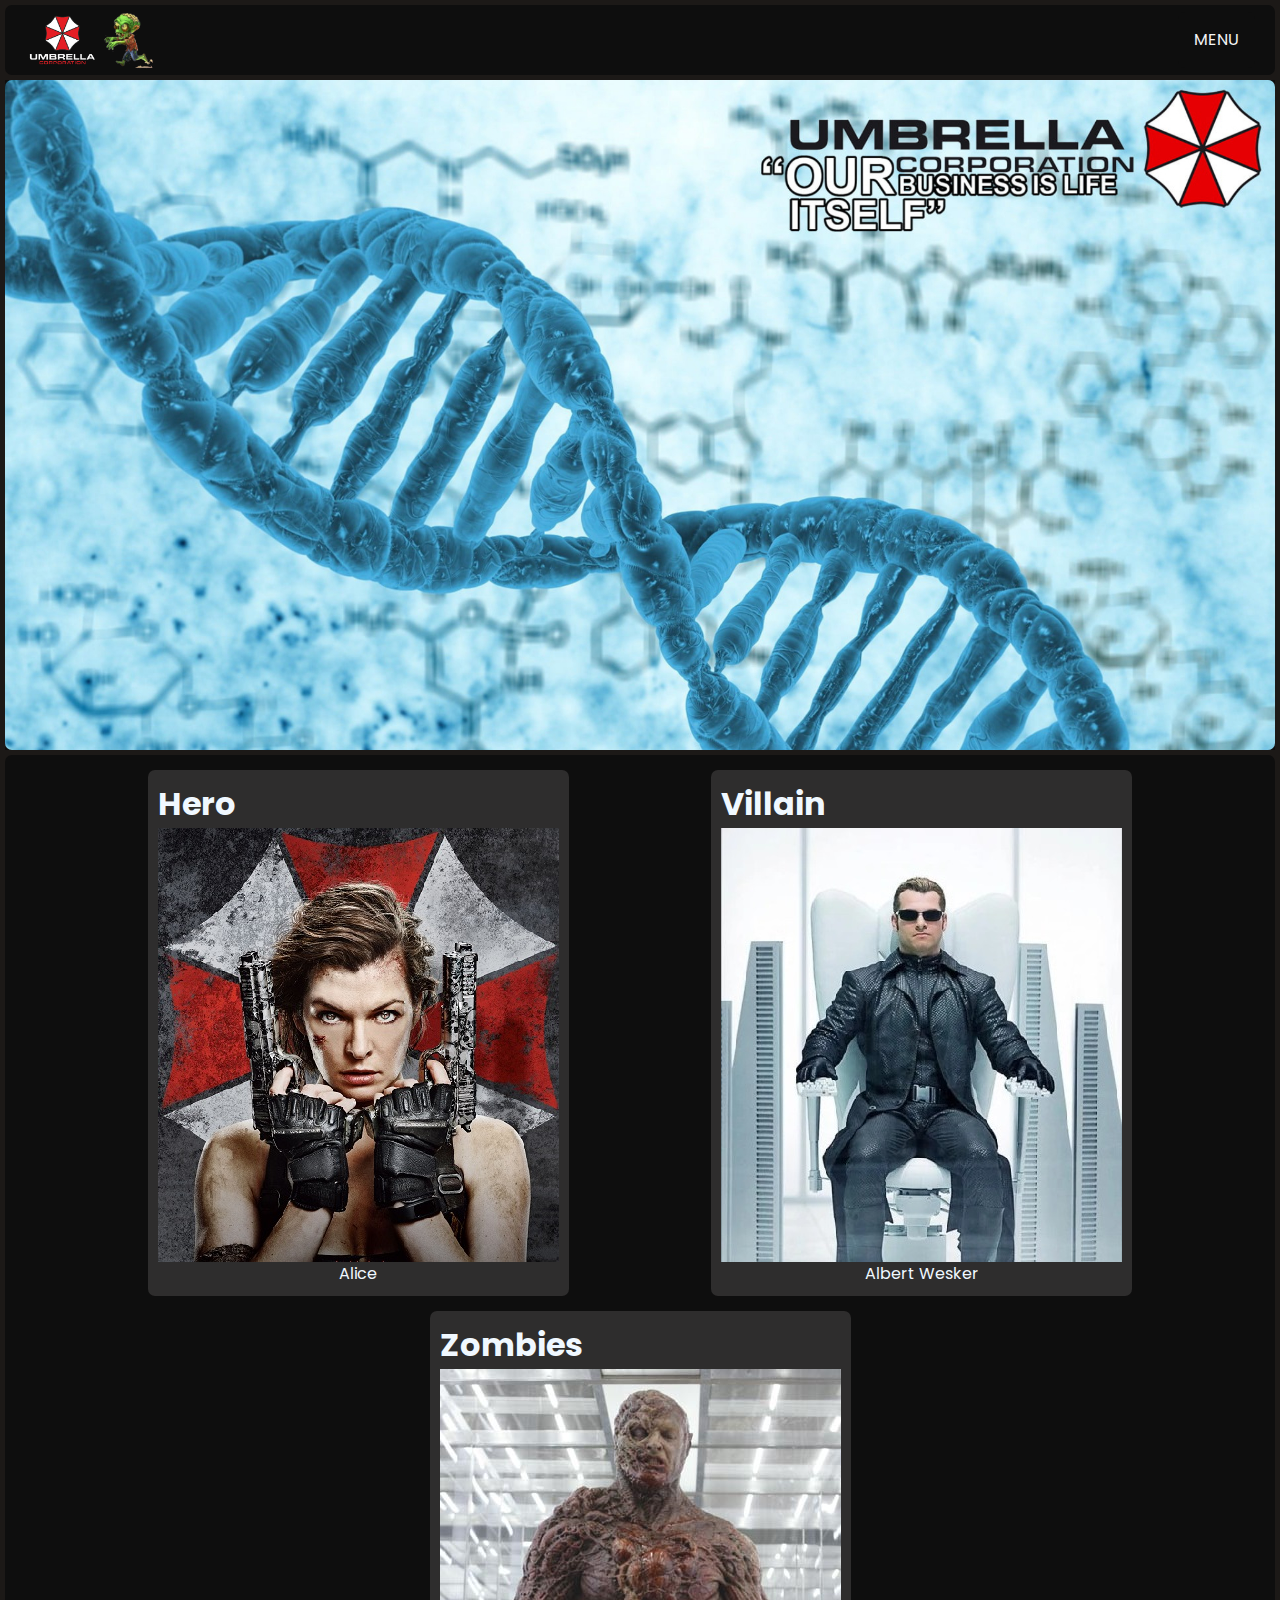
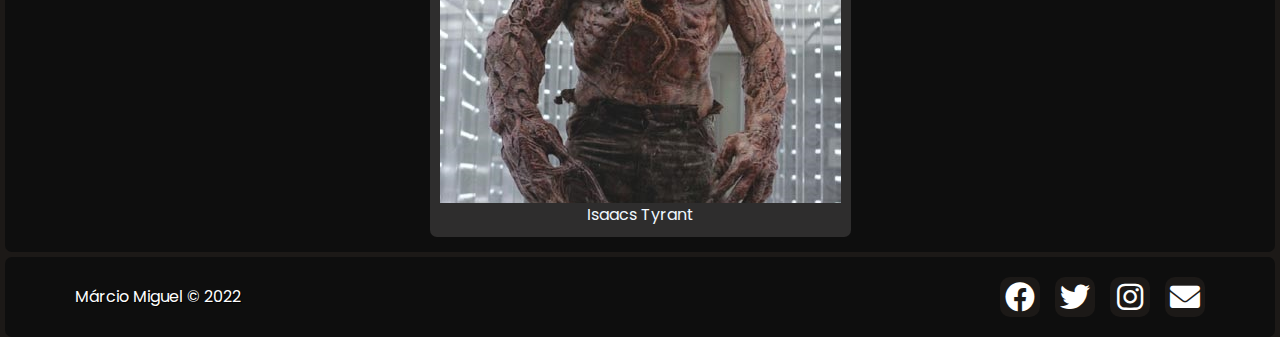
<file: index.html>
<!DOCTYPE html>
<html lang="pt">
<head>
    <meta charset="UTF-8">
    <meta http-equiv="X-UA-Compatible" content="IE=edge">
    <meta name="viewport" content="width=device-width, initial-scale=1.0">   
    <title>UMBRELLA Corp - Home</title>
    <link rel="stylesheet" href="/css/style.css">
    <!-- Favicon -->
    <link rel="shortcut icon" href="/favicon/favicon.ico" type="image/x-icon">

    <!-- Google Fonts -->
    <link rel="preconnect" href="https://fonts.googleapis.com">
    <link rel="preconnect" href="https://fonts.gstatic.com" crossorigin>
    <link href="https://fonts.googleapis.com/css2?family=Poppins&display=swap" rel="stylesheet">

    <!-- Social Icones -->
    <link rel="stylesheet" href="https://cdnjs.cloudflare.com/ajax/libs/font-awesome/6.0.0/css/all.min.css" integrity="sha512-9usAa10IRO0HhonpyAIVpjrylPvoDwiPUiKdWk5t3PyolY1cOd4DSE0Ga+ri4AuTroPR5aQvXU9xC6qOPnzFeg==" crossorigin="anonymous" referrerpolicy="no-referrer" />

</head>
<body>
    <div id="grelha">
        <nav class="navbar">
            <img class="ImagemLogo"  src="/img/logo.png" width="75px" alt="">
            <div class="Animation-zombie">
                <img src="/img/zombie_trans.gif" alt="">
            </div>
            <div class="dropdown">
                <button class="dropbtn">MENU</button>
                <div class="dropdown-content">
                  <a href="index.html">Home</a>
                  <a href="trailer.html">Trailer</a>
                </div>
            </div>        
        </nav>
        <main>
            <div id="hero">
                <img class="ImgPrincipal" src="/img/ImgPrincipal.jpg" alt="">
            </div>
        </main>
        
        <div class="cards-container">
            <div id="card">
                <h1>Hero</h1>
                <img src="/img/HeroSmall.jpg" alt="">
                <p>Alice</p>
            </div>
            <div id="card">
                <h1>Villain</h1>
                <img src="/img/VillainSmall.jpg" alt="">
                <p>Albert Wesker</p>
            </div>
            <div id="card">
                <h1>Zombies</h1>
                <img src="/img/zombie.jpg" alt="">
                <p>Isaacs Tyrant</p>
            </div>
        </div>
        <footer class="footer-container">
            <div class="footer-left">
                <p>Márcio Miguel &copy; 2022</p>
            </div>
            <div class="footer-right">
                <a href="#"><i class="fa-brands fa-facebook"></i></a>
                <a href="#"><i class="fa-brands fa-twitter"></i></a>
                <a href="#"><i class="fa-brands fa-instagram"></i></a>
                <a href="#"><i class="fa-solid fa-envelope"></i></a>
            </div>
        </footer>    
    </div>
</body>
</html>
</file>
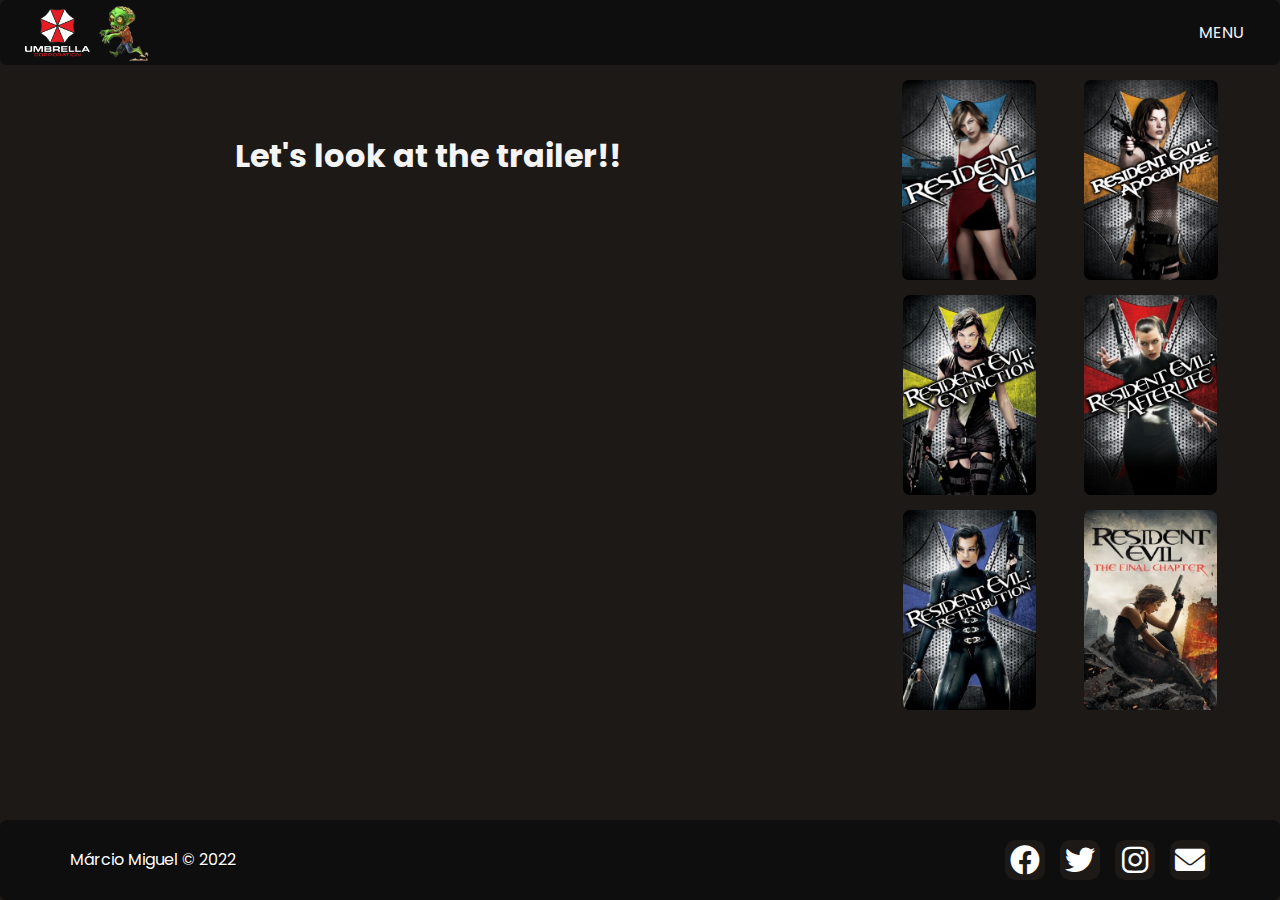
<file: trailer.html>
<!DOCTYPE html>
<html lang="pt">
<head>
    <meta charset="UTF-8">
    <meta http-equiv="X-UA-Compatible" content="IE=edge">
    <meta name="viewport" content="width=device-width, initial-scale=1.0">   
    <title>UMBRELLA Corp - Trailer</title>
    <link rel="stylesheet" href="/css/style_trailer.css">
    <!-- Favicon -->
    <link rel="shortcut icon" href="/favicon/favicon.ico" type="image/x-icon">

    <!-- Google Fonts -->
    <link rel="preconnect" href="https://fonts.googleapis.com">
    <link rel="preconnect" href="https://fonts.gstatic.com" crossorigin>
    <link href="https://fonts.googleapis.com/css2?family=Poppins&display=swap" rel="stylesheet">

    <!-- Social Icones -->
    <link rel="stylesheet" href="https://cdnjs.cloudflare.com/ajax/libs/font-awesome/6.0.0/css/all.min.css" integrity="sha512-9usAa10IRO0HhonpyAIVpjrylPvoDwiPUiKdWk5t3PyolY1cOd4DSE0Ga+ri4AuTroPR5aQvXU9xC6qOPnzFeg==" crossorigin="anonymous" referrerpolicy="no-referrer" />

</head>
<body>
    <div id="grelha">
        <nav class="navbar">
            <img class="ImagemLogo"  src="/img/logo.png" width="75px" alt="">
            <div class="Animation-zombie">
                <img src="/img/zombie_trans.gif" alt="">
            </div>
            <div class="dropdown">
                <button class="dropbtn">MENU</button>
                <div class="dropdown-content">
                  <a href="index.html">Home</a>
                  <a href="trailer.html">Trailer</a>
                </div>
            </div>        
        </nav>
        <main>
            <div class="trailers">
                <div class="youtube-player" data-id="VIDEOID"> 
                    <h1 class="page-title">Let's look at the trailer!!</h1>
                    <div id="video">
                        <iframe frameborder="0" src="https://www.youtube.com/embed/kEutwdia8n0?controls=0"></iframe>  
                    </div>  
                </div>

               <aside id="lateral">
                    <div id="trailer-row1">
                        <div id="trailer1">
                            <a href="/trailer.html"><img src="/img/RESIDENT_EVIL.jpg" alt="" class="Img_trailer" href=""></a> 
                        </div>
                        <div id="trailer2">
                            <a href="/trailerb.html"><img src="/img/RESIDENT_EVIL_2_APOCALYPSE.jpg" alt="" class="Img_trailer"  href=""></a>
                        </div>
                    </div>
                    <div id="trailer-row2">
                        <div>
                           <a href="/trailerc.html"> <img src="/img/RESIDENT_EVIL_EXTINCTION.jpg" alt="" class="Img_trailer" id="trailer3" href=""></a>
                        </div>
                        <div>
                           <a href="/trailerd.html"> <img src="/img/RESIDENT_EVIL_AFTERLIFE.jpg" alt="" class="Img_trailer" id="trailer4" href=""></a>
                        </div>
                    </div>
                    <div id="trailer-row3">
                        <div>
                           <a href="/trailere.html"> <img src="/img/RESIDENT_EVIL_RETRIBUTION.jpg" alt="" class="Img_trailer" id="trailer5" href=""></a>
                        </div>
                        <div>
                            <a href="/trailerf.html"><img src="/img/RESIDENT_EVIL_THE_FINAL_CHAPTER.jpg" alt="" class="Img_trailer" id="trailer6" href=""></a>
                        </div>
                    </div>
                </aside>

            </div>

        </main>
        <footer class="footer-container">
            <div class="footer-left">
                <p>Márcio Miguel &copy; 2022</p>
            </div>
            <div class="footer-right">
                <a href="#"><i class="fa-brands fa-facebook"></i></a>
                <a href="#"><i class="fa-brands fa-twitter"></i></a>
                <a href="#"><i class="fa-brands fa-instagram"></i></a>
                <a href="#"><i class="fa-solid fa-envelope"></i></a>
            </div>
        </footer>    
    </div>
</body>
</file>
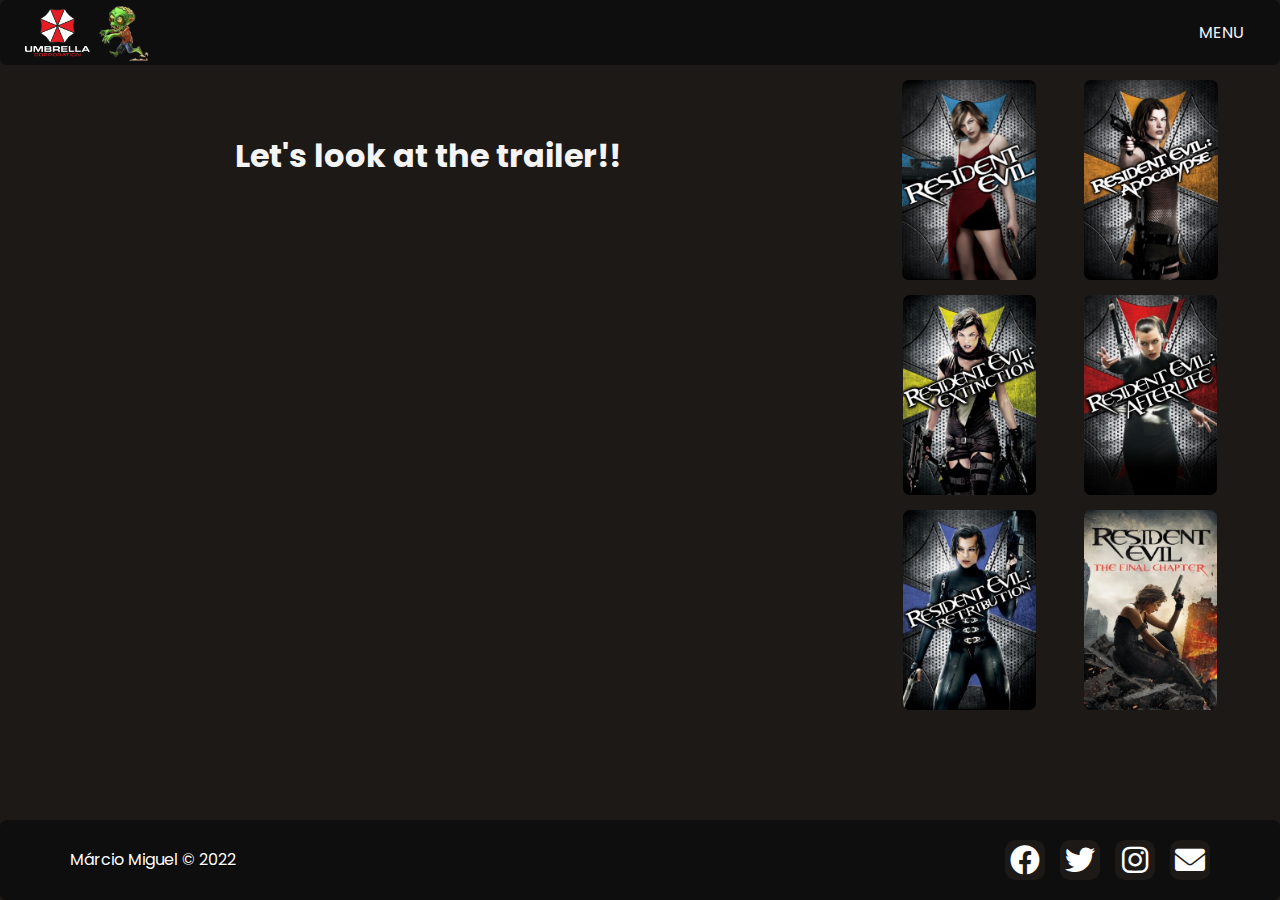
<file: trailerb.html>
<!DOCTYPE html>
<html lang="pt">
<head>
    <meta charset="UTF-8">
    <meta http-equiv="X-UA-Compatible" content="IE=edge">
    <meta name="viewport" content="width=device-width, initial-scale=1.0">   
    <title>UMBRELLA Corp - Trailer</title>
    <link rel="stylesheet" href="/css/style_trailer.css">
    <!-- Favicon -->
    <link rel="shortcut icon" href="/favicon/favicon.ico" type="image/x-icon">

    <!-- Google Fonts -->
    <link rel="preconnect" href="https://fonts.googleapis.com">
    <link rel="preconnect" href="https://fonts.gstatic.com" crossorigin>
    <link href="https://fonts.googleapis.com/css2?family=Poppins&display=swap" rel="stylesheet">

    <!-- Social Icones -->
    <link rel="stylesheet" href="https://cdnjs.cloudflare.com/ajax/libs/font-awesome/6.0.0/css/all.min.css" integrity="sha512-9usAa10IRO0HhonpyAIVpjrylPvoDwiPUiKdWk5t3PyolY1cOd4DSE0Ga+ri4AuTroPR5aQvXU9xC6qOPnzFeg==" crossorigin="anonymous" referrerpolicy="no-referrer" />

</head>
<body>
    <div id="grelha">
        <nav class="navbar">
            <img class="ImagemLogo"  src="/img/logo.png" width="75px" alt="">
            <div class="Animation-zombie">
                <img src="/img/zombie_trans.gif" alt="">
            </div>
            <div class="dropdown">
                <button class="dropbtn">MENU</button>
                <div class="dropdown-content">
                  <a href="index.html">Home</a>
                  <a href="trailer.html">Trailer</a>
                </div>
            </div>        
        </nav>
        <main>
            <div class="trailers">
                <div class="youtube-player" data-id="VIDEOID"> 
                    <h1 class="page-title">Let's look at the trailer!!</h1>
                    <div id="video">
                        <iframe frameborder="0" src="https://www.youtube.com/embed/nzF3yoF7N_E?controls=0"></iframe>  
                    </div>  
                </div>

               <aside id="lateral">
                <div id="trailer-row1">
                    <div id="trailer1">
                        <a href="/trailer.html"><img src="/img/RESIDENT_EVIL.jpg" alt="" class="Img_trailer" href=""></a> 
                    </div>
                    <div id="trailer2">
                        <a href="/trailerb.html"><img src="/img/RESIDENT_EVIL_2_APOCALYPSE.jpg" alt="" class="Img_trailer"  href=""></a>
                    </div>
                </div>
                <div id="trailer-row2">
                    <div>
                       <a href="/trailerc.html"> <img src="/img/RESIDENT_EVIL_EXTINCTION.jpg" alt="" class="Img_trailer" id="trailer3" href=""></a>
                    </div>
                    <div>
                       <a href="/trailerd.html"> <img src="/img/RESIDENT_EVIL_AFTERLIFE.jpg" alt="" class="Img_trailer" id="trailer4" href=""></a>
                    </div>
                </div>
                <div id="trailer-row3">
                    <div>
                       <a href="/trailere.html"> <img src="/img/RESIDENT_EVIL_RETRIBUTION.jpg" alt="" class="Img_trailer" id="trailer5" href=""></a>
                    </div>
                    <div>
                        <a href="/trailerf.html"><img src="/img/RESIDENT_EVIL_THE_FINAL_CHAPTER.jpg" alt="" class="Img_trailer" id="trailer6" href=""></a>
                    </div>
                </div>
                </aside>

            </div>

        </main>
        <footer class="footer-container">
            <div class="footer-left">
                <p>Márcio Miguel &copy; 2022</p>
            </div>
            <div class="footer-right">
                <a href="#"><i class="fa-brands fa-facebook"></i></a>
                <a href="#"><i class="fa-brands fa-twitter"></i></a>
                <a href="#"><i class="fa-brands fa-instagram"></i></a>
                <a href="#"><i class="fa-solid fa-envelope"></i></a>
            </div>
        </footer>    
    </div>
</body>
</file>
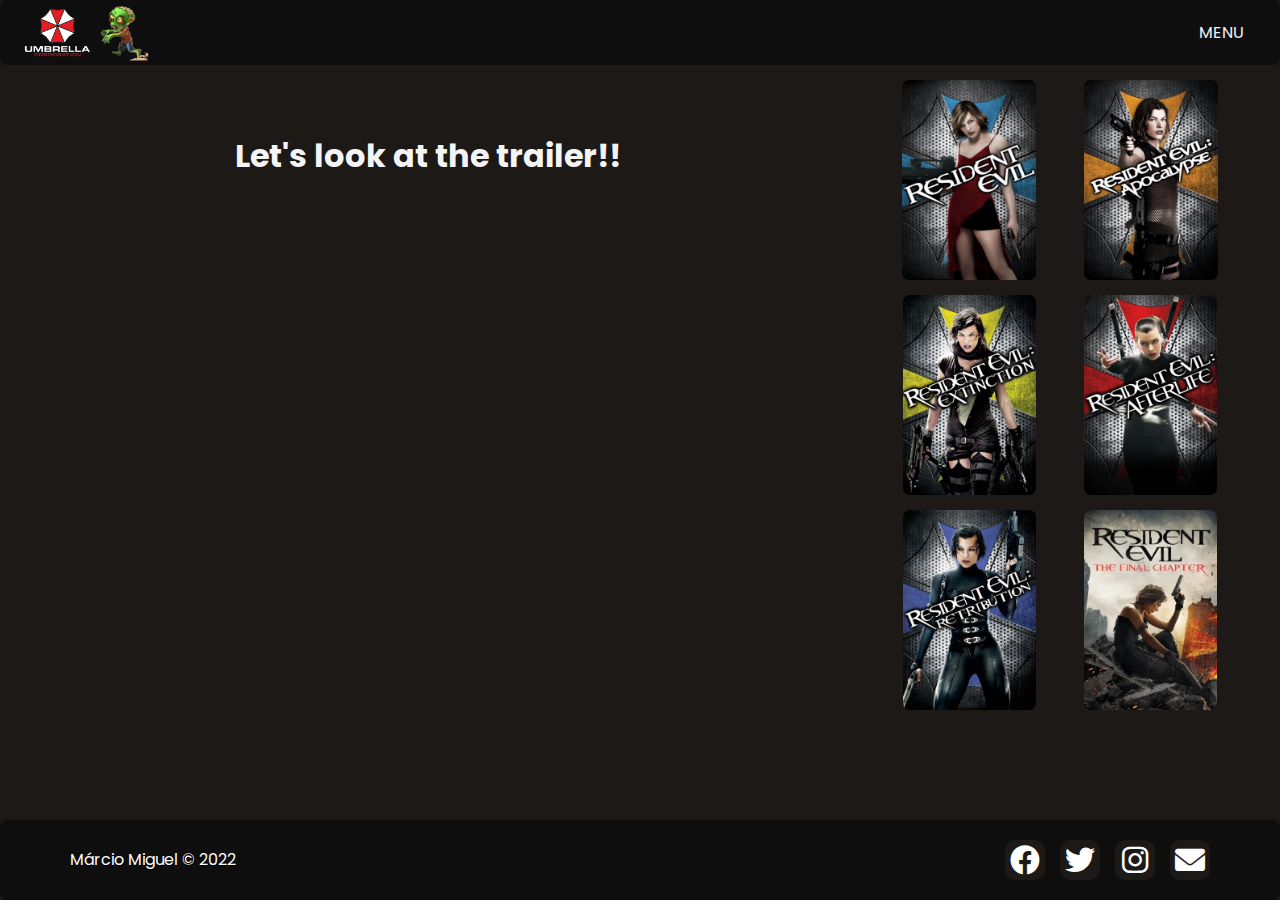
<file: trailerc.html>
<!DOCTYPE html>
<html lang="pt">
<head>
    <meta charset="UTF-8">
    <meta http-equiv="X-UA-Compatible" content="IE=edge">
    <meta name="viewport" content="width=device-width, initial-scale=1.0">   
    <title>UMBRELLA Corp - Trailer</title>
    <link rel="stylesheet" href="/css/style_trailer.css">
    <!-- Favicon -->
    <link rel="shortcut icon" href="/favicon/favicon.ico" type="image/x-icon">

    <!-- Google Fonts -->
    <link rel="preconnect" href="https://fonts.googleapis.com">
    <link rel="preconnect" href="https://fonts.gstatic.com" crossorigin>
    <link href="https://fonts.googleapis.com/css2?family=Poppins&display=swap" rel="stylesheet">

    <!-- Social Icones -->
    <link rel="stylesheet" href="https://cdnjs.cloudflare.com/ajax/libs/font-awesome/6.0.0/css/all.min.css" integrity="sha512-9usAa10IRO0HhonpyAIVpjrylPvoDwiPUiKdWk5t3PyolY1cOd4DSE0Ga+ri4AuTroPR5aQvXU9xC6qOPnzFeg==" crossorigin="anonymous" referrerpolicy="no-referrer" />

</head>
<body>
    <div id="grelha">
        <nav class="navbar">
            <img class="ImagemLogo"  src="/img/logo.png" width="75px" alt="">
            <div class="Animation-zombie">
                <img src="/img/zombie_trans.gif" alt="">
            </div>
            <div class="dropdown">
                <button class="dropbtn">MENU</button>
                <div class="dropdown-content">
                  <a href="index.html">Home</a>
                  <a href="trailer.html">Trailer</a>
                </div>
            </div>        
        </nav>
        <main>
            <div class="trailers">
                <div class="youtube-player" data-id="VIDEOID"> 
                    <h1 class="page-title">Let's look at the trailer!!</h1>
                    <div id="video">
                        <iframe frameborder="0" src="https://www.youtube.com/embed/eDMjVARsCOk?controls=0"></iframe>  
                    </div>  
                </div>

               <aside id="lateral">
                <div id="trailer-row1">
                    <div id="trailer1">
                        <a href="/trailer.html"><img src="/img/RESIDENT_EVIL.jpg" alt="" class="Img_trailer" href=""></a> 
                    </div>
                    <div id="trailer2">
                        <a href="/trailerb.html"><img src="/img/RESIDENT_EVIL_2_APOCALYPSE.jpg" alt="" class="Img_trailer"  href=""></a>
                    </div>
                </div>
                <div id="trailer-row2">
                    <div>
                       <a href="/trailerc.html"> <img src="/img/RESIDENT_EVIL_EXTINCTION.jpg" alt="" class="Img_trailer" id="trailer3" href=""></a>
                    </div>
                    <div>
                       <a href="/trailerd.html"> <img src="/img/RESIDENT_EVIL_AFTERLIFE.jpg" alt="" class="Img_trailer" id="trailer4" href=""></a>
                    </div>
                </div>
                <div id="trailer-row3">
                    <div>
                       <a href="/trailere.html"> <img src="/img/RESIDENT_EVIL_RETRIBUTION.jpg" alt="" class="Img_trailer" id="trailer5" href=""></a>
                    </div>
                    <div>
                        <a href="/trailerf.html"><img src="/img/RESIDENT_EVIL_THE_FINAL_CHAPTER.jpg" alt="" class="Img_trailer" id="trailer6" href=""></a>
                    </div>
                </div>
                </aside>

            </div>

        </main>
        <footer class="footer-container">
            <div class="footer-left">
                <p>Márcio Miguel &copy; 2022</p>
            </div>
            <div class="footer-right">
                <a href="#"><i class="fa-brands fa-facebook"></i></a>
                <a href="#"><i class="fa-brands fa-twitter"></i></a>
                <a href="#"><i class="fa-brands fa-instagram"></i></a>
                <a href="#"><i class="fa-solid fa-envelope"></i></a>
            </div>
        </footer>    
    </div>
</body>
</file>
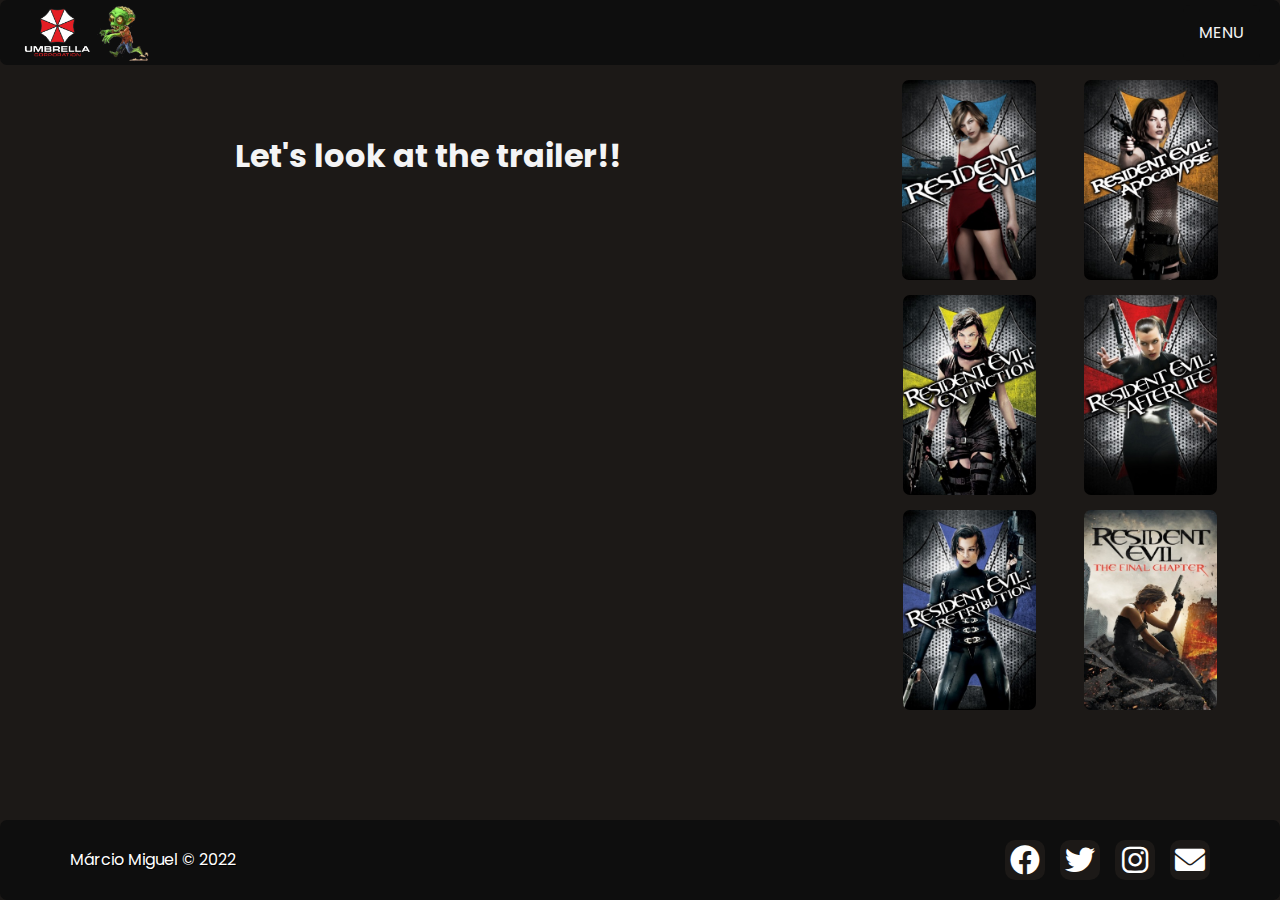
<file: trailerd.html>
<!DOCTYPE html>
<html lang="pt">
<head>
    <meta charset="UTF-8">
    <meta http-equiv="X-UA-Compatible" content="IE=edge">
    <meta name="viewport" content="width=device-width, initial-scale=1.0">   
    <title>UMBRELLA Corp - Trailer</title>
    <link rel="stylesheet" href="/css/style_trailer.css">
    <!-- Favicon -->
    <link rel="shortcut icon" href="/favicon/favicon.ico" type="image/x-icon">

    <!-- Google Fonts -->
    <link rel="preconnect" href="https://fonts.googleapis.com">
    <link rel="preconnect" href="https://fonts.gstatic.com" crossorigin>
    <link href="https://fonts.googleapis.com/css2?family=Poppins&display=swap" rel="stylesheet">

    <!-- Social Icones -->
    <link rel="stylesheet" href="https://cdnjs.cloudflare.com/ajax/libs/font-awesome/6.0.0/css/all.min.css" integrity="sha512-9usAa10IRO0HhonpyAIVpjrylPvoDwiPUiKdWk5t3PyolY1cOd4DSE0Ga+ri4AuTroPR5aQvXU9xC6qOPnzFeg==" crossorigin="anonymous" referrerpolicy="no-referrer" />

</head>
<body>
    <div id="grelha">
        <nav class="navbar">
            <img class="ImagemLogo"  src="/img/logo.png" width="75px" alt="">
            <div class="Animation-zombie">
                <img src="/img/zombie_trans.gif" alt="">
            </div>
            <div class="dropdown">
                <button class="dropbtn">MENU</button>
                <div class="dropdown-content">
                  <a href="index.html">Home</a>
                  <a href="trailer.html">Trailer</a>
                </div>
            </div>        
        </nav>
        <main>
            <div class="trailers">
                <div class="youtube-player" data-id="VIDEOID"> 
                    <h1 class="page-title">Let's look at the trailer!!</h1>
                    <div id="video">
                        <iframe frameborder="0" src="https://www.youtube.com/embed/iFwuzkZ2idM?controls=0"></iframe>  
                    </div>  
                </div>

               <aside id="lateral">
                <div id="trailer-row1">
                    <div id="trailer1">
                        <a href="/trailer.html"><img src="/img/RESIDENT_EVIL.jpg" alt="" class="Img_trailer" href=""></a> 
                    </div>
                    <div id="trailer2">
                        <a href="/trailerb.html"><img src="/img/RESIDENT_EVIL_2_APOCALYPSE.jpg" alt="" class="Img_trailer"  href=""></a>
                    </div>
                </div>
                <div id="trailer-row2">
                    <div>
                       <a href="/trailerc.html"> <img src="/img/RESIDENT_EVIL_EXTINCTION.jpg" alt="" class="Img_trailer" id="trailer3" href=""></a>
                    </div>
                    <div>
                       <a href="/trailerd.html"> <img src="/img/RESIDENT_EVIL_AFTERLIFE.jpg" alt="" class="Img_trailer" id="trailer4" href=""></a>
                    </div>
                </div>
                <div id="trailer-row3">
                    <div>
                       <a href="/trailere.html"> <img src="/img/RESIDENT_EVIL_RETRIBUTION.jpg" alt="" class="Img_trailer" id="trailer5" href=""></a>
                    </div>
                    <div>
                        <a href="/trailerf.html"><img src="/img/RESIDENT_EVIL_THE_FINAL_CHAPTER.jpg" alt="" class="Img_trailer" id="trailer6" href=""></a>
                    </div>
                </div>
                </aside>

            </div>

        </main>
        <footer class="footer-container">
            <div class="footer-left">
                <p>Márcio Miguel &copy; 2022</p>
            </div>
            <div class="footer-right">
                <a href="#"><i class="fa-brands fa-facebook"></i></a>
                <a href="#"><i class="fa-brands fa-twitter"></i></a>
                <a href="#"><i class="fa-brands fa-instagram"></i></a>
                <a href="#"><i class="fa-solid fa-envelope"></i></a>
            </div>
        </footer>    
    </div>
</body>
</file>
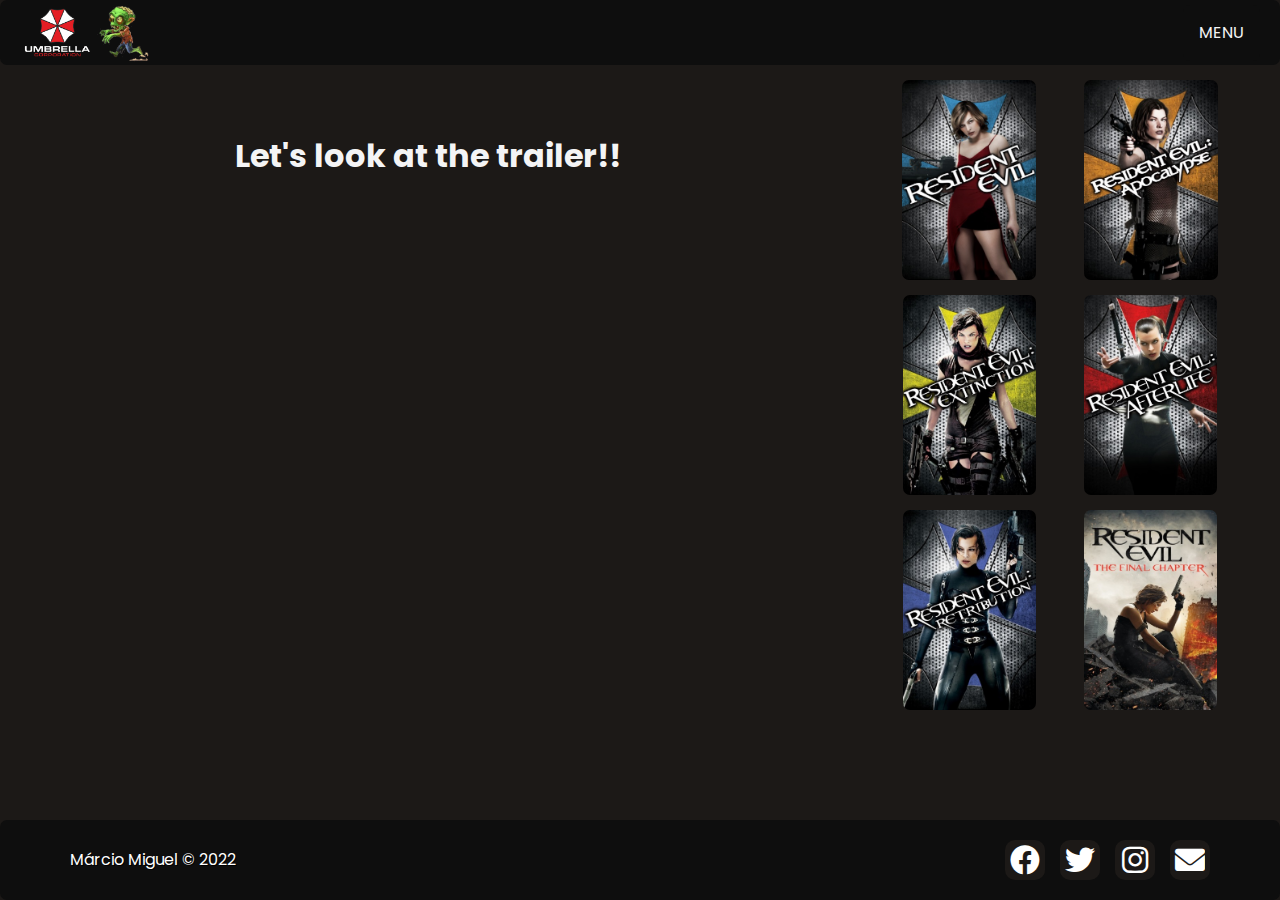
<file: trailere.html>
<!DOCTYPE html>
<html lang="pt">
<head>
    <meta charset="UTF-8">
    <meta http-equiv="X-UA-Compatible" content="IE=edge">
    <meta name="viewport" content="width=device-width, initial-scale=1.0">   
    <title>UMBRELLA Corp - Trailer</title>
    <link rel="stylesheet" href="/css/style_trailer.css">
    <!-- Favicon -->
    <link rel="shortcut icon" href="/favicon/favicon.ico" type="image/x-icon">

    <!-- Google Fonts -->
    <link rel="preconnect" href="https://fonts.googleapis.com">
    <link rel="preconnect" href="https://fonts.gstatic.com" crossorigin>
    <link href="https://fonts.googleapis.com/css2?family=Poppins&display=swap" rel="stylesheet">

    <!-- Social Icones -->
    <link rel="stylesheet" href="https://cdnjs.cloudflare.com/ajax/libs/font-awesome/6.0.0/css/all.min.css" integrity="sha512-9usAa10IRO0HhonpyAIVpjrylPvoDwiPUiKdWk5t3PyolY1cOd4DSE0Ga+ri4AuTroPR5aQvXU9xC6qOPnzFeg==" crossorigin="anonymous" referrerpolicy="no-referrer" />

</head>
<body>
    <div id="grelha">
        <nav class="navbar">
            <img class="ImagemLogo"  src="/img/logo.png" width="75px" alt="">
            <div class="Animation-zombie">
                <img src="/img/zombie_trans.gif" alt="">
            </div>
            <div class="dropdown">
                <button class="dropbtn">MENU</button>
                <div class="dropdown-content">
                  <a href="index.html">Home</a>
                  <a href="trailer.html">Trailer</a>
                </div>
            </div>        
        </nav>
        <main>
            <div class="trailers">
                <div class="youtube-player" data-id="VIDEOID"> 
                    <h1 class="page-title">Let's look at the trailer!!</h1>
                    <div id="video">
                        <iframe frameborder="0" src="https://www.youtube.com/embed/hoyMT-7wEqs?controls=0"></iframe>  
                    </div>  
                </div>

               <aside id="lateral">
                <div id="trailer-row1">
                    <div id="trailer1">
                        <a href="/trailer.html"><img src="/img/RESIDENT_EVIL.jpg" alt="" class="Img_trailer" href=""></a> 
                    </div>
                    <div id="trailer2">
                        <a href="/trailerb.html"><img src="/img/RESIDENT_EVIL_2_APOCALYPSE.jpg" alt="" class="Img_trailer"  href=""></a>
                    </div>
                </div>
                <div id="trailer-row2">
                    <div>
                       <a href="/trailerc.html"> <img src="/img/RESIDENT_EVIL_EXTINCTION.jpg" alt="" class="Img_trailer" id="trailer3" href=""></a>
                    </div>
                    <div>
                       <a href="/trailerd.html"> <img src="/img/RESIDENT_EVIL_AFTERLIFE.jpg" alt="" class="Img_trailer" id="trailer4" href=""></a>
                    </div>
                </div>
                <div id="trailer-row3">
                    <div>
                       <a href="/trailere.html"> <img src="/img/RESIDENT_EVIL_RETRIBUTION.jpg" alt="" class="Img_trailer" id="trailer5" href=""></a>
                    </div>
                    <div>
                        <a href="/trailerf.html"><img src="/img/RESIDENT_EVIL_THE_FINAL_CHAPTER.jpg" alt="" class="Img_trailer" id="trailer6" href=""></a>
                    </div>
                </div>
                </aside>

            </div>

        </main>
        <footer class="footer-container">
            <div class="footer-left">
                <p>Márcio Miguel &copy; 2022</p>
            </div>
            <div class="footer-right">
                <a href="#"><i class="fa-brands fa-facebook"></i></a>
                <a href="#"><i class="fa-brands fa-twitter"></i></a>
                <a href="#"><i class="fa-brands fa-instagram"></i></a>
                <a href="#"><i class="fa-solid fa-envelope"></i></a>
            </div>
        </footer>    
    </div>
</body>
</file>
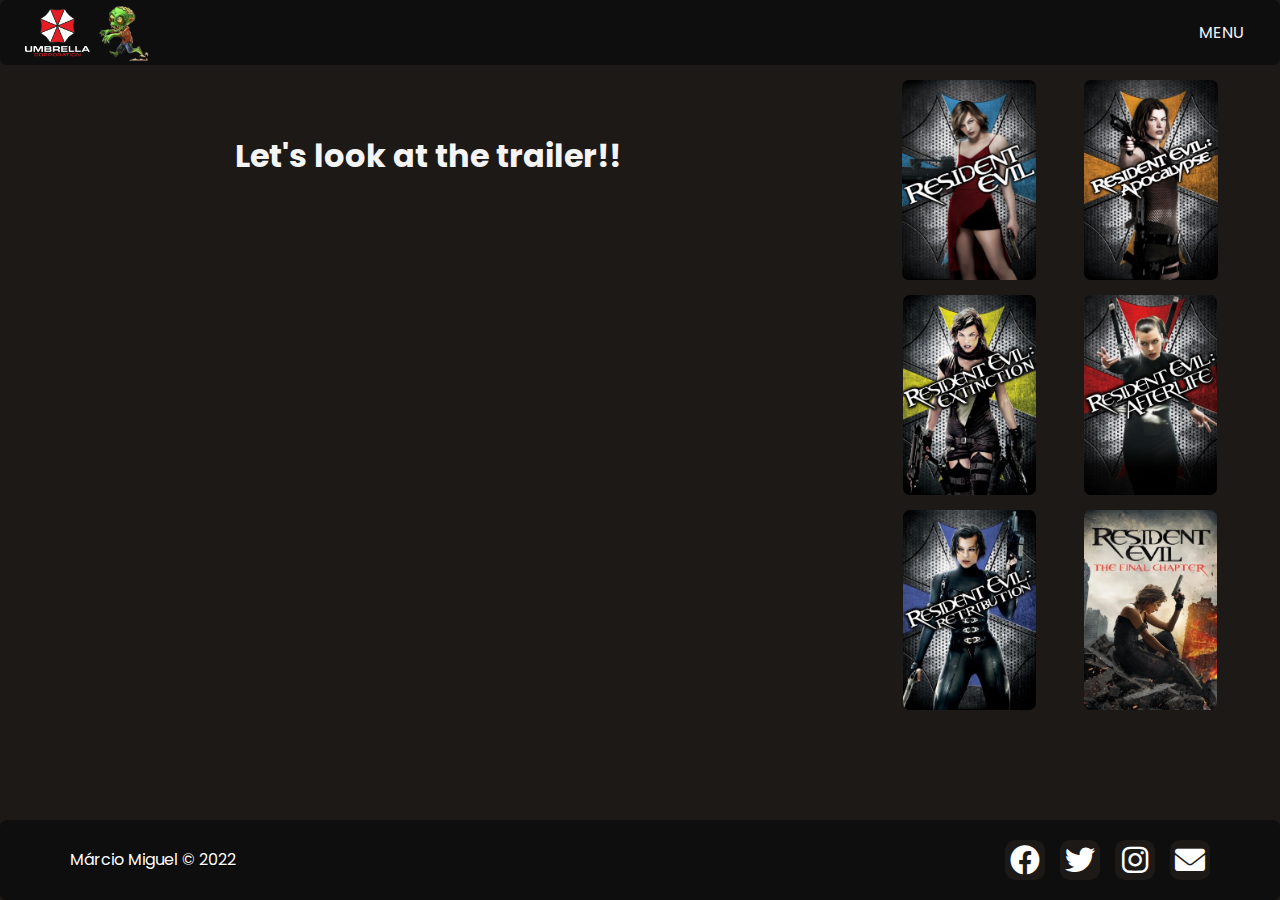
<file: trailerf.html>
<!DOCTYPE html>
<html lang="pt">
<head>
    <meta charset="UTF-8">
    <meta http-equiv="X-UA-Compatible" content="IE=edge">
    <meta name="viewport" content="width=device-width, initial-scale=1.0">   
    <title>UMBRELLA Corp - Trailer</title>
    <link rel="stylesheet" href="/css/style_trailer.css">
    <!-- Favicon -->
    <link rel="shortcut icon" href="/favicon/favicon.ico" type="image/x-icon">

    <!-- Google Fonts -->
    <link rel="preconnect" href="https://fonts.googleapis.com">
    <link rel="preconnect" href="https://fonts.gstatic.com" crossorigin>
    <link href="https://fonts.googleapis.com/css2?family=Poppins&display=swap" rel="stylesheet">

    <!-- Social Icones -->
    <link rel="stylesheet" href="https://cdnjs.cloudflare.com/ajax/libs/font-awesome/6.0.0/css/all.min.css" integrity="sha512-9usAa10IRO0HhonpyAIVpjrylPvoDwiPUiKdWk5t3PyolY1cOd4DSE0Ga+ri4AuTroPR5aQvXU9xC6qOPnzFeg==" crossorigin="anonymous" referrerpolicy="no-referrer" />

</head>
<body>
    <div id="grelha">
        <nav class="navbar">
            <img class="ImagemLogo"  src="/img/logo.png" width="75px" alt="">
            <div class="Animation-zombie">
                <img src="/img/zombie_trans.gif" alt="">
            </div>
            <div class="dropdown">
                <button class="dropbtn">MENU</button>
                <div class="dropdown-content">
                  <a href="index.html">Home</a>
                  <a href="trailer.html">Trailer</a>
                </div>
            </div>        
        </nav>
        <main>
            <div class="trailers">
                <div class="youtube-player" data-id="VIDEOID"> 
                    <h1 class="page-title">Let's look at the trailer!!</h1>
                    <div id="video">
                        <iframe frameborder="0" src="https://www.youtube.com/embed/_h6t_Ee5r68?controls=0"></iframe>  
                    </div>  
                </div>

               <aside id="lateral">
                <div id="trailer-row1">
                    <div id="trailer1">
                        <a href="/trailer.html"><img src="/img/RESIDENT_EVIL.jpg" alt="" class="Img_trailer" href=""></a> 
                    </div>
                    <div id="trailer2">
                        <a href="/trailerb.html"><img src="/img/RESIDENT_EVIL_2_APOCALYPSE.jpg" alt="" class="Img_trailer"  href=""></a>
                    </div>
                </div>
                <div id="trailer-row2">
                    <div>
                       <a href="/trailerc.html"> <img src="/img/RESIDENT_EVIL_EXTINCTION.jpg" alt="" class="Img_trailer" id="trailer3" href=""></a>
                    </div>
                    <div>
                       <a href="/trailerd.html"> <img src="/img/RESIDENT_EVIL_AFTERLIFE.jpg" alt="" class="Img_trailer" id="trailer4" href=""></a>
                    </div>
                </div>
                <div id="trailer-row3">
                    <div>
                       <a href="/trailere.html"> <img src="/img/RESIDENT_EVIL_RETRIBUTION.jpg" alt="" class="Img_trailer" id="trailer5" href=""></a>
                    </div>
                    <div>
                        <a href="/trailerf.html"><img src="/img/RESIDENT_EVIL_THE_FINAL_CHAPTER.jpg" alt="" class="Img_trailer" id="trailer6" href=""></a>
                    </div>
                </div>
                </aside>

            </div>

        </main>
        <footer class="footer-container">
            <div class="footer-left">
                <p>Márcio Miguel &copy; 2022</p>
            </div>
            <div class="footer-right">
                <a href="#"><i class="fa-brands fa-facebook"></i></a>
                <a href="#"><i class="fa-brands fa-twitter"></i></a>
                <a href="#"><i class="fa-brands fa-instagram"></i></a>
                <a href="#"><i class="fa-solid fa-envelope"></i></a>
            </div>
        </footer>    
    </div>
</body>
</file>
<file: css/style.css>
/* #region cssreset */

/* Box sizing rules */
*,
*::before,
*::after {
  box-sizing: border-box;
}

/* Remove default margin */
body,
h1,
h2,
h3,
h4,
p,
figure,
blockquote,
dl,
dd {
  margin: 0;
}

/* Remove list styles on ul, ol elements with a list role, which suggests default styling will be removed */
ul[role="list"],
ol[role="list"] {
  list-style: none;
}

/* Set core root defaults */
html:focus-within {
  scroll-behavior: smooth;
}

/* Set core body defaults */
body {
  min-height: 100vh;
  text-rendering: optimizeSpeed;
  line-height: 1.5;
}

/* A elements that don't have a class get default styles */
a:not([class]) {
  text-decoration-skip-ink: auto;
}

/* Make images easier to work with */
img,
picture {
  max-width: 100%;
  display: block;
}

/* Inherit fonts for inputs and buttons */
input,
button,
textarea,
select {
  font: inherit;
}

/* Remove all animations and transitions for people that prefer not to see them */
@media (prefers-reduced-motion: reduce) {
  html:focus-within {
   scroll-behavior: auto;
  }
  *,
  *::before,
  *::after {
    animation-duration: 0.01ms;
    animation-iteration-count: 1;
    transition-duration: 0.01ms;
    scroll-behavior: auto !important;
  }
}
/* #endregion cssreset */


:root{
    --primary-color: rgb(46, 45, 45);
    --secondary-color: #f4f4f5;
    --third-color: #0E0E0E;
    --fourth-color: #3f3f46;
    --icones: #1c1917;
}

body{
    background-color: var(--icones)
}

#grelha{
    grid-template-rows: 70px 1fr auto auto;
    height: 100vh;
    display: grid;
    gap: 5px;
    padding: 5px;
  }

/*--- #region navigation ---*/

.navbar{
  border-radius: 7px;
    display: flex;
    justify-content: space-between;
    align-items: center;
    background: var(--third-color);
}

.ImagemLogo{
  margin-left: 20px;
  z-index: 10;
  background-color: var(--third-color);
}

.Animation-zombie{
  width: 100%;
}

.Animation-zombie img{
  height: 60px;
  position: relative;
  animation: zombie 20s infinite;
  animation-name: zombie;
  animation-duration: 40s;
  animation-iteration-count: infinite;
}

@keyframes zombie{
  0% {
    left: -33%;
    transform: scaleX(-1);
  }
  50%{
    left: 110%;
    transform: scaleX(-1);
  }
  51%{
    transform: scaleX(1);
  }
  100% {
    left: -33%;
    transform: scaleX(1);
  }
}

/*-------- MENU --------*/

.dropdown  {
  
    display: flex;
    
}
  

/* Style The Dropdown Button */
.dropbtn {
  background-color: var(--third-color);
  color: var(--secondary-color);
  padding: 1em;
  margin-right: 20px;
  font-family: 'Poppins', sans-serif;
  font-size: 16px;
  border: none;
  border-radius: 7px;
  cursor: pointer;
}

/* The container <div> - needed to position the dropdown content */
.dropdown {
  position: relative;
  display: inline-block;
}
.dropdown-content {
  right: 0;
}

/* Dropdown Content (Hidden by Default) */
.dropdown-content {
  display: none;
  position: absolute;
  background-color: var(--primary-color);
  min-width: 160px;
  border-radius: 7px;
  box-shadow: 0px 8px 16px 0px rgba(0,0,0,0.2);
  z-index: 1;
}

/* Links inside the dropdown */
.dropdown-content a {
  color: var(--secondary-color);
  font-family: 'Poppins', sans-serif;
  padding: 12px 16px;
  text-decoration: none;
  display: block;
}

/* Change color of dropdown links on hover */
.dropdown-content a:hover {
  background-color: var(--fourth-color);
  border-radius: 7px;
}

/* Show the dropdown menu on hover */
.dropdown:hover .dropdown-content {
  display: block;
}

/* Change the background color of the dropdown button when the dropdown content is shown */
.dropdown:hover .dropbtn {
  background-color: var(--third-color);
}

/*----- END MENU -----*/

/*------- END NAVIGATION ------*/

/*------- MAIN BODY --------*/

/*--- HERO ---*/

#hero{
  background-color: var(--third-color);
  background-size: 100% 100%;  
}

.ImgPrincipal{
  border-radius: 7px;
}

/*--- END HERO ---*/

/*--- CARDS ---*/
  
.cards-container{
  border-radius: 7px;
  display: flex;
  justify-content:space-evenly;
  align-items: center;
  background: var(--third-color);
  background-color: var(--third-color);
  background-size: 100% 100%;
  border-radius: 7px;
  gap: 15px;
  padding: 15px;
  flex-wrap: wrap;
  
}
  
#card{
  background-color: rgb(46, 45, 45);
  color: aliceblue;
  border-radius: 7px;
  padding: 10px;
  font-family: 'Poppins', sans-serif;    
  }

P{
  text-align: center;
}

/*--- END CARDS ---*/


/*------ END MAIN BODY --------*/

/*--- FOOTER ---*/

.footer-container{
  background-size: 100% 100%;
  grid-row: 4;
  background-color: var(--third-color);
  border-radius: 7px;
  width: 100%;
  text-align: left;
  padding: 20px 20px;
  display: flex;
  flex-flow: column;
  gap: 15px;
  align-items: center;
}

.footer-left{
  display: flex;
  align-items: center;
  
}

.footer-left p {
  color: white;
  text-shadow: black 1px 1px;
  font-size: 16px;
  font-family: 'Poppins', sans-serif;
}

.footer-right {
  /* margin-right: 50px; */
  display: flex;
  gap: 15px;
}

.footer-right a {
  align-self: center;
  display: flex;
  justify-content: center;
  align-items: center;
  width: 40px;
  height: 40px;
  background-color: var(--icones);
  border-radius: 10px;
  font-size: 30px;
  color: white;
  text-align: center;
  transition:all .25s;
  text-decoration: none;
}

/*--- END FOOTER ---*/

/* *********** media queries *********** */

/*---------- TABLETS CONFIG ----------*/

@media only screen and (min-width: 600px){
  .Animation-zombie{
    width: 100%;
  }
  
  .Animation-zombie img{
    height: 60px;
    position: relative;
    animation: zombie 20s infinite;
    animation-name: zombie;
    animation-duration: 40s;
    animation-iteration-count: infinite;
  }
  
  @keyframes zombie{
    0% {
      left: -7%;
      transform: scaleX(-1);
    }
    50%{
      left: 102%;
      transform: scaleX(-1);
    }
    51%{
      transform: scaleX(1);
    }
    100% {
      left: -7%;
      transform: scaleX(1);
    }
  }
}

/* ----------- DESKTOP CONFIG ----------*/

@media only screen and (min-width: 992px){
  
  #grelha{
    grid-template-rows: 70px 1fr 0.5fr auto;   
  }
    

/*-------------  FOOOTER ------------*/    
    
  .footer-container{
    background-size: 100% 100%;
    grid-row: 4;
    background-color: var(--third-color);
    border-radius: 7px;
    width: 100%;
    text-align: left;
    padding: 20px 70px;
    display: flex;
    flex-flow: row;
    justify-content: space-between;
  }

  .Animation-zombie{
    width: 100%;
  }
    
  .Animation-zombie img{
    height: 60px;
    position: relative;
    animation: zombie 20s infinite;
    animation-name: zombie;
    animation-duration: 40s;
    animation-iteration-count: infinite;
  }
    
  @keyframes zombie{
    0% {
      left: -5%;
      transform: scaleX(-1);
    }
    50%{
      left: 100%;
      transform: scaleX(-1);
    }
    51%{
      transform: scaleX(1);
    }
    100% {
      left: -5%;
      transform: scaleX(1);
    }
  }
   

}
/************* Animations ************/

/*------- DROPDOWN ANIMATION --------*/

.dropdown-content a:hover{
  -moz-box-shadow: 0 0 10px #ccc;
  -webkit-box-shadow: 0 0 10px #ccc;
  box-shadow: 0 0 10px #ccc;
  transform:scale(1.1); -webkit-transform:scale(1.1); 
}


/*-------- CARD ANIMATION --------*/

#card:hover{
  -moz-box-shadow: 0 0 10px #ccc;
  -webkit-box-shadow: 0 0 10px #ccc;
  box-shadow: 0 0 10px #ccc;      
  transform:scale(1.1); -webkit-transform:scale(1.1);  
}

/*---- FOOTER ANIMATION ----*/

.footer-right a:hover{
  -moz-box-shadow: 0 0 10px #ccc;
  -webkit-box-shadow: 0 0 10px #ccc;
  box-shadow: 0 0 10px #ccc;
  transform:scale(1.1); -webkit-transform:scale(1.1);
}
</file>
<file: css/style_trailer.css>
/* #region cssreset */

/* Box sizing rules */
*,
*::before,
*::after {
  box-sizing: border-box;
}

/* Remove default margin */
body,
h1,
h2,
h3,
h4,
p,
figure,
blockquote,
dl,
dd {
  margin: 0;
}

/* Remove list styles on ul, ol elements with a list role, which suggests default styling will be removed */
ul[role="list"],
ol[role="list"] {
  list-style: none;
}

/* Set core root defaults */
html:focus-within {
  scroll-behavior: smooth;
}

/* Set core body defaults */
body {
  min-height: 100vh;
  text-rendering: optimizeSpeed;
  line-height: 1.5;
}

/* A elements that don't have a class get default styles */
a:not([class]) {
  text-decoration-skip-ink: auto;
}

/* Make images easier to work with */
img,
picture {
  max-width: 100%;
  display: block;
}

/* Inherit fonts for inputs and buttons */
input,
button,
textarea,
select {
  font: inherit;
}

/* Remove all animations and transitions for people that prefer not to see them */
@media (prefers-reduced-motion: reduce) {
  html:focus-within {
   scroll-behavior: auto;
  }
  *,
  *::before,
  *::after {
    animation-duration: 0.01ms;
    animation-iteration-count: 1;
    transition-duration: 0.01ms;
    scroll-behavior: auto !important;
  }
}
/* #endregion cssreset */


:root{
    --primary-color: rgb(46, 45, 45);
    --secondary-color: #f4f4f5;
    --third-color: #0E0E0E;
    --fourth-color: #3f3f46;
    --icones: #1c1917;
}

body{
    background-color: var(--icones)
}

/*#grelha{
    grid-template-rows: 70px 1fr auto auto;
    height: 100vh;
    display: grid;
    gap: 5px;
    padding: 5px;
}*/


/* #region NAVIGATION */

/* ----- navigation ------ */

.navbar{
  border-radius: 7px;
    display: flex;
    justify-content: space-between;
    align-items: center;
    background: var(--third-color);
}

.ImagemLogo{
  margin-left: 20px;
  z-index: 10;
  background-color: var(--third-color);
}

.Animation-zombie{
  width: 100%;
}

.Animation-zombie img{
  height: 60px;
  position: relative;
  animation: zombie 20s infinite;
  animation-name: zombie;
  animation-duration: 40s;
  animation-iteration-count: infinite;
}

@keyframes zombie{
  0% {
    left: -33%;
    transform: scaleX(-1);
  }
  50%{
    left: 110%;
    transform: scaleX(-1);
  }
  51%{
    transform: scaleX(1);
  }
  100% {
    left: -33%;
    transform: scaleX(1);
  }
}

/* ------ end navigation ----*/

/*-------- MENU --------*/

.dropdown  {
  
    display: flex;   
} 

/* Style The Dropdown Button */
.dropbtn {
  background-color: var(--third-color);
  color: var(--secondary-color);
  padding: 1em;
  margin-right: 20px;
  font-family: 'Poppins', sans-serif;
  font-size: 16px;
  border: none;
  border-radius: 7px;
  cursor: pointer;
}

/* The container <div> - needed to position the dropdown content */
.dropdown {
  position: relative;
  display: inline-block;
}

.dropdown-content {
  right: 0;
}

/* Dropdown Content (Hidden by Default) */
.dropdown-content {
  display: none;
  position: absolute;
  background-color: var(--primary-color);
  min-width: 160px;
  border-radius: 7px;
  box-shadow: 0px 8px 16px 0px rgba(0,0,0,0.2);
  z-index: 1;
}

/* Links inside the dropdown */
.dropdown-content a {
  color: var(--secondary-color);
  font-family: 'Poppins', sans-serif;
  padding: 12px 16px;
  text-decoration: none;
  display: block;
}

/* Change color of dropdown links on hover */
.dropdown-content a:hover {
  width: 95%;
  background-color: var(--fourth-color);
  border-radius: 7px;
}

/* Show the dropdown menu on hover */
.dropdown:hover .dropdown-content {
  display: block;
}

/* Change the background color of the dropdown button when the dropdown content is shown */
.dropdown:hover .dropbtn {
  background-color: var(--third-color);
}

/*----- END MENU -----*/

/* #endregion NAVIGATION */

/*------- MAIN BODY --------*/


/* ************* TRAILER PAGE **************** */

.trailers{
  display: grid;
  grid-template-rows: auto auto;
  padding: 15px;
  gap: 15px;
}


.youtube-player{
  display:flex;
  gap: 15px;
  grid-row: 2;
  flex-flow: column;
  justify-content: flex-start;
  align-items: center;
}


#video{
  width: 100%;
  position: relative;
  padding-bottom: 56.25%;
}
iframe {
  position: absolute;
  top: 0;
  left: 0;
  width: 100%;
  height: 100%;
}

.page-title{
  color: var(--secondary-color);
  font-family: 'Poppins', sans-serif;
}

/*--------- ASIDE ---------*/

#lateral{
  grid-row: 1;
  display: grid;
  
  gap: 15px;
}

aside>div{
  width: auto;
  display:flex;
  justify-content: space-evenly;
}

#trailer-row1{
  grid-row: 1;
}
#trailer-row2{
  grid-row: 2;
}
#trailer-row3{
  grid-row: 3;
}

.Img_trailer{
  padding: auto;
  margin: auto;
  height: 200px;
  border-radius: 7px;
}

/*---------- END ASIDE -----------*/



/*------ END MAIN BODY --------*/

/* #region FOOTER */

.footer-container{
  
  background-size: 100% 100%;
  grid-row: 4;
  background-color: var(--third-color);
  border-radius: 7px;
  width: 100%;
  text-align: left;
  padding: 20px 20px;
  display: flex;
  flex-flow: column;
  gap: 15px;
  align-items: center;
}

.footer-left{
  display: flex;
  align-items: center;
  
}

.footer-left p {
  color: white;
  text-shadow: black 1px 1px;
  font-size: 16px;
  font-family: 'Poppins', sans-serif;
}

.footer-right {
  /* margin-right: 50px; */
  display: flex;
  gap: 15px;
}

.footer-right a {
  align-self: center;
  display: flex;
  justify-content: center;
  align-items: center;
  width: 40px;
  height: 40px;
  background-color: var(--icones);
  border-radius: 10px;
  font-size: 30px;
  color: white;
  text-align: center;
  transition:all .25s;
  text-decoration: none;
}

/* #endregion FOOTER */

/* *********** media queries *********** */

/*---------- TABLETS CONFIG ----------*/

@media only screen and (min-width: 600px){
  .Animation-zombie{
    width: 100%;
  }
  
  .Animation-zombie img{
    height: 60px;
    position: relative;
    animation: zombie 20s infinite;
    animation-name: zombie;
    animation-duration: 40s;
    animation-iteration-count: infinite;
  }
  
  @keyframes zombie{
    0% {
      left: -7%;
      transform: scaleX(-1);
    }
    50%{
      left: 102%;
      transform: scaleX(-1);
    }
    51%{
      transform: scaleX(1);
    }
    100% {
      left: -7%;
      transform: scaleX(1);
    }
  }
}

/* ----------- DESKTOP CONFIG ----------*/

@media only screen and (min-width: 992px){
  
  #grelha{
    grid-template-rows: 70px 1fr auto;
    height: 100vh;   
  }
  
  .trailers{
    grid-template-rows: auto;
    grid-template-columns: 66% auto;
  }

  .youtube-player{
    grid-row: 1;
    grid-column: 1;
    justify-content: center;
    align-items: center;
  }
  
  /*--------- ASIDE ---------*/
  
  #lateral{
    grid-column: 2;
    display: flex;
    flex-flow: column;
    justify-content: space-between;
  }
  
/*-------------  FOOOTER ------------*/    
    
  .footer-container{
    position: fixed;
    bottom: 0;
    background-size: 100% 100%;
    grid-row: 4;
    background-color: var(--third-color);
    border-radius: 7px;
    width: 100%;
    text-align: left;
    padding: 20px 70px;
    display: flex;
    flex-flow: row;
    justify-content: space-between;
  }

  .Animation-zombie{
    width: 100%;
  }
    
  .Animation-zombie img{
    height: 60px;
    position: relative;
    animation: zombie 20s infinite;
    animation-name: zombie;
    animation-duration: 40s;
    animation-iteration-count: infinite;
  }
    
  @keyframes zombie{
    0% {
      left: -5%;
      transform: scaleX(-1);
    }
    50%{
      left: 100%;
      transform: scaleX(-1);
    }
    51%{
      transform: scaleX(1);
    }
    100% {
      left: -5%;
      transform: scaleX(1);
    }
  }
   

}
/************* Animations ************/

/*------- DROPDOWN ANIMATION --------*/

.dropdown-content a:hover{
  -moz-box-shadow: 0 0 10px #ccc;
  -webkit-box-shadow: 0 0 10px #ccc;
  box-shadow: 0 0 10px #ccc;
  transform:scale(1.1); -webkit-transform:scale(1.1); 
}


/*-------- CARD ANIMATION --------*/

.Img_trailer:hover{
  -moz-box-shadow: 0 0 10px #ccc;
  -webkit-box-shadow: 0 0 10px #ccc;
  box-shadow: 0 0 10px #ccc;      
  transform:scale(1.1); -webkit-transform:scale(1.1);  
}

/*---- FOOTER ANIMATION ----*/

.footer-right a:hover{
  -moz-box-shadow: 0 0 10px #ccc;
  -webkit-box-shadow: 0 0 10px #ccc;
  box-shadow: 0 0 10px #ccc;
  transform:scale(1.1); -webkit-transform:scale(1.1);
}
</file>
